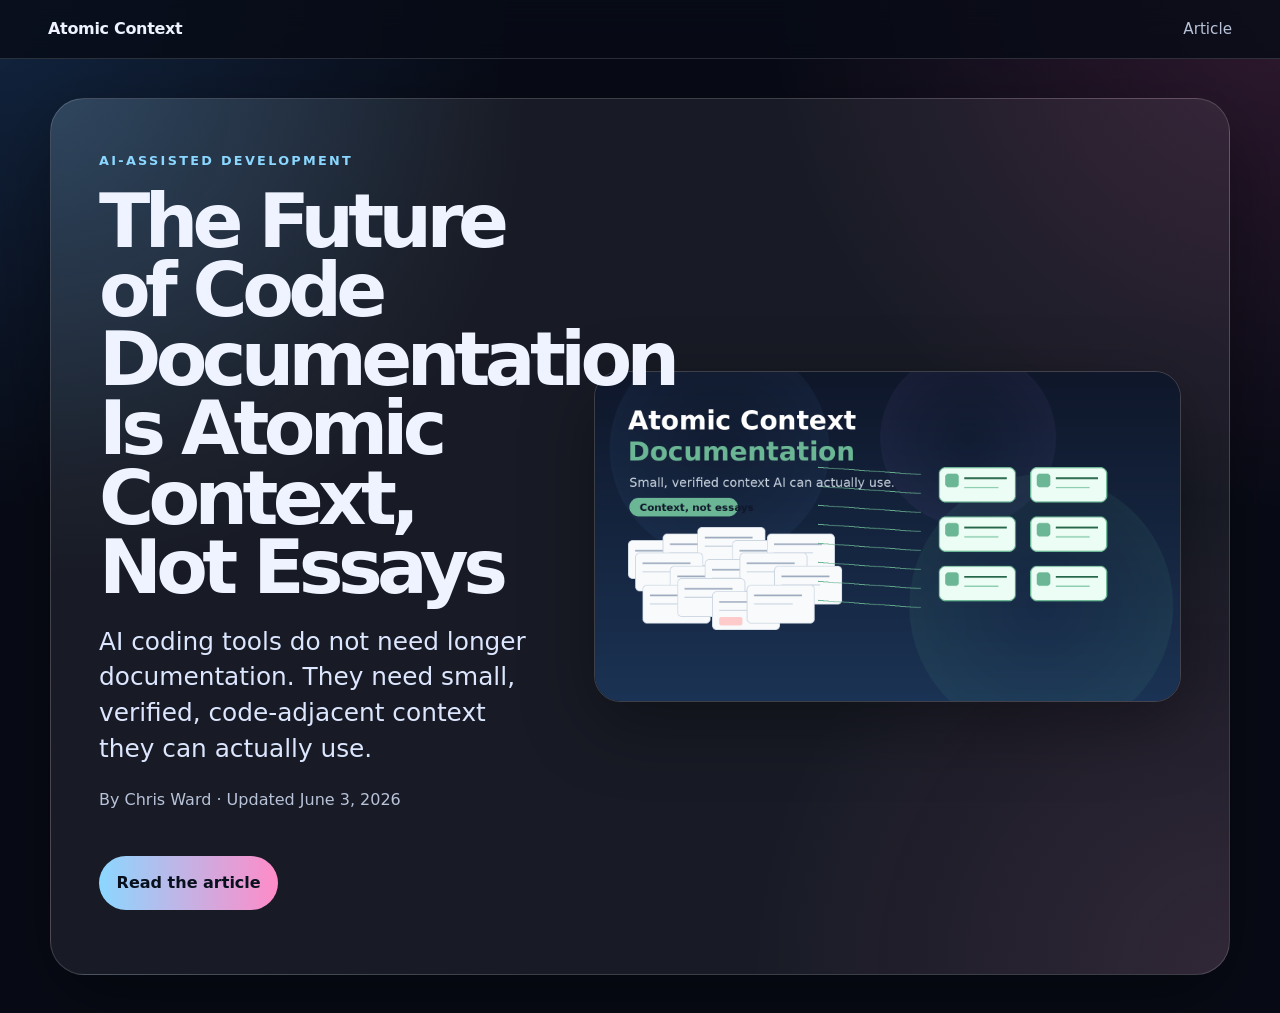
<file: index.html>
<!doctype html>
<html lang="en">
<head>
  <meta charset="utf-8" />
  <meta name="viewport" content="width=device-width, initial-scale=1" />
  <title>Atomic Context</title>
  <meta name="description" content="Atomic Context Documentation for AI-assisted software development." />
  <meta property="og:title" content="Atomic Context" />
  <meta property="og:description" content="Small, verified, code-adjacent context AI coding tools can actually use." />
  <meta property="og:image" content="hero.png" />
  <meta name="twitter:card" content="summary_large_image" />
  <link rel="stylesheet" href="style.css" />
</head>
<body>
  <header class="site-header">
    <a class="brand" href="./">Atomic Context</a>
    <nav>
      <a href="articles/atomic-context-documentation.html">Article</a>
    </nav>
  </header>

  <main>
    <section class="hero home-hero">
      <div class="hero-copy">
        <p class="eyebrow">AI-Assisted Development</p>
        <h1>The Future of Code Documentation Is Atomic Context, Not Essays</h1>
        <p class="subtitle">AI coding tools do not need longer documentation. They need small, verified, code-adjacent context they can actually use.</p>
        <p class="meta">By Chris Ward · Updated June 3, 2026</p>
        <p><a class="button" href="articles/atomic-context-documentation.html">Read the article</a></p>
      </div>
      <img class="hero-art" src="hero.png" alt="Atomic Context Documentation illustration showing documentation turning into clean context cards" />
    </section>
  </main>
</body>
</html>
</file>
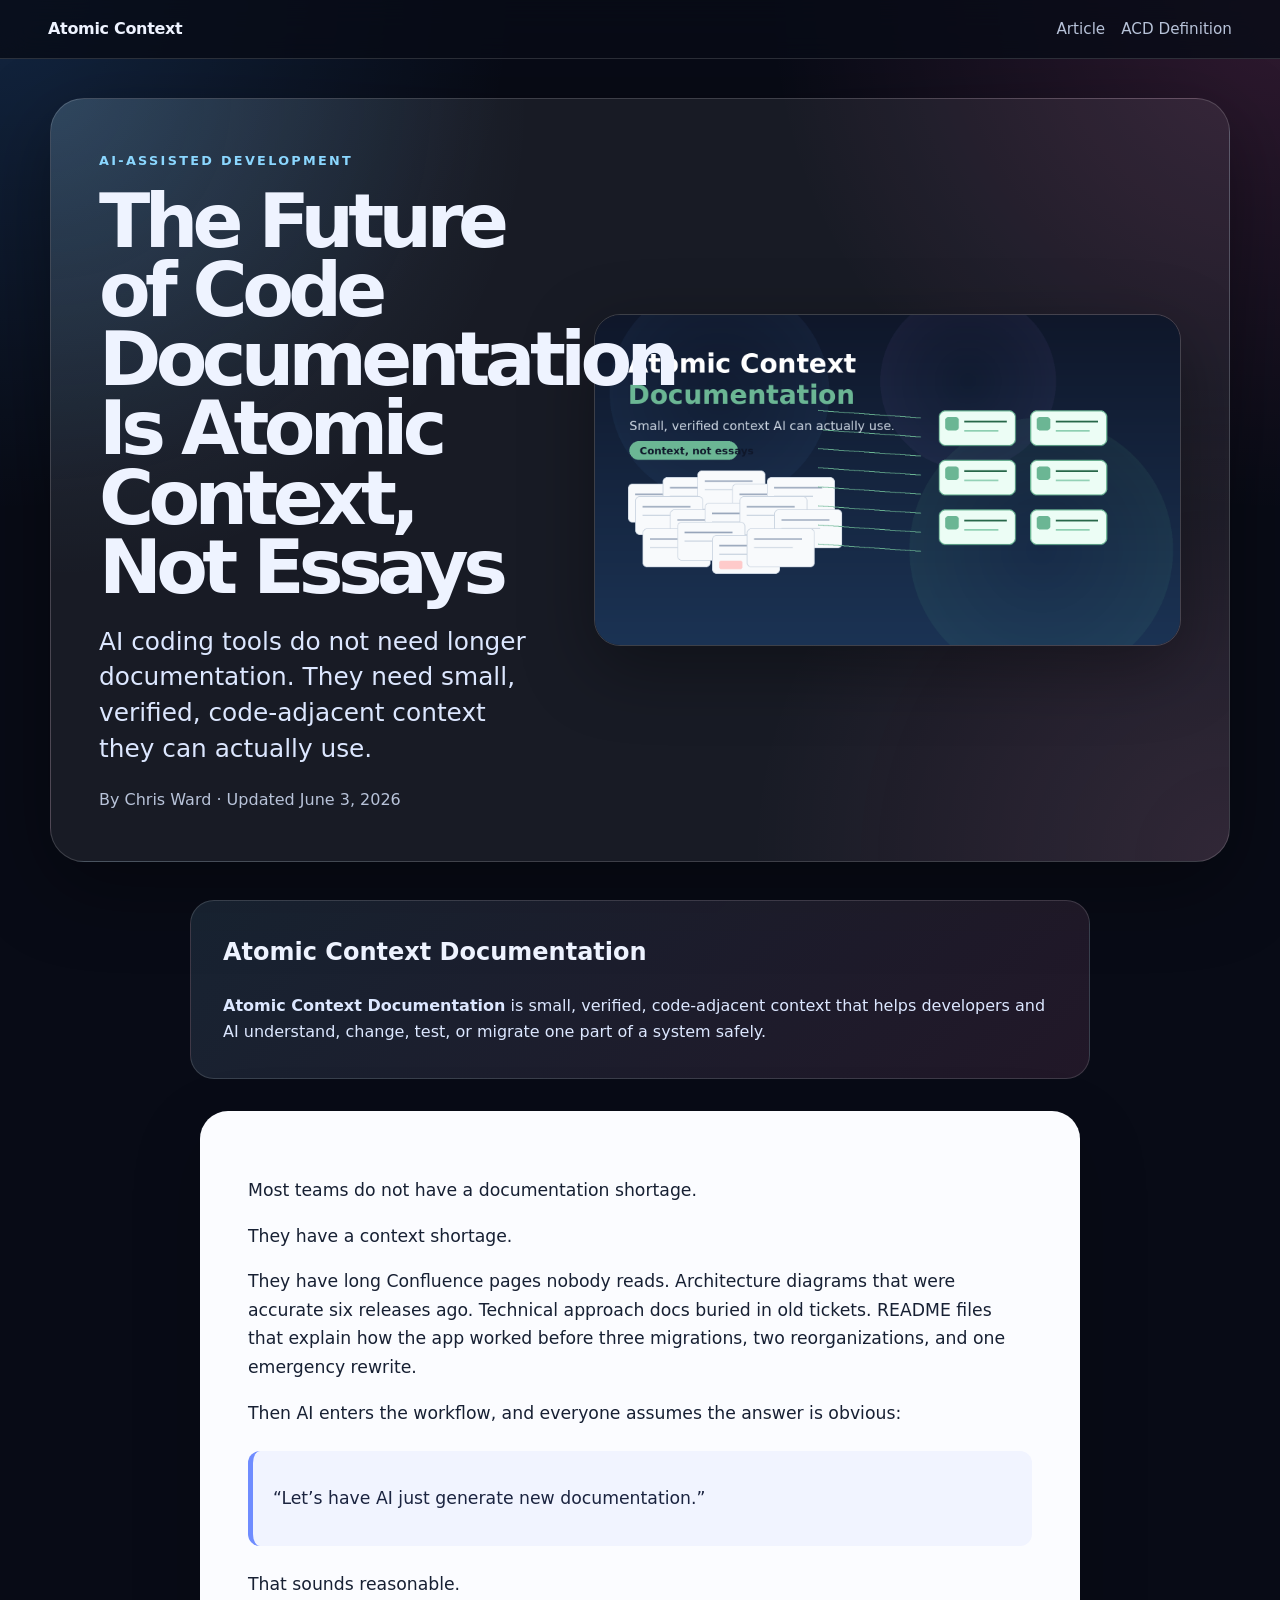
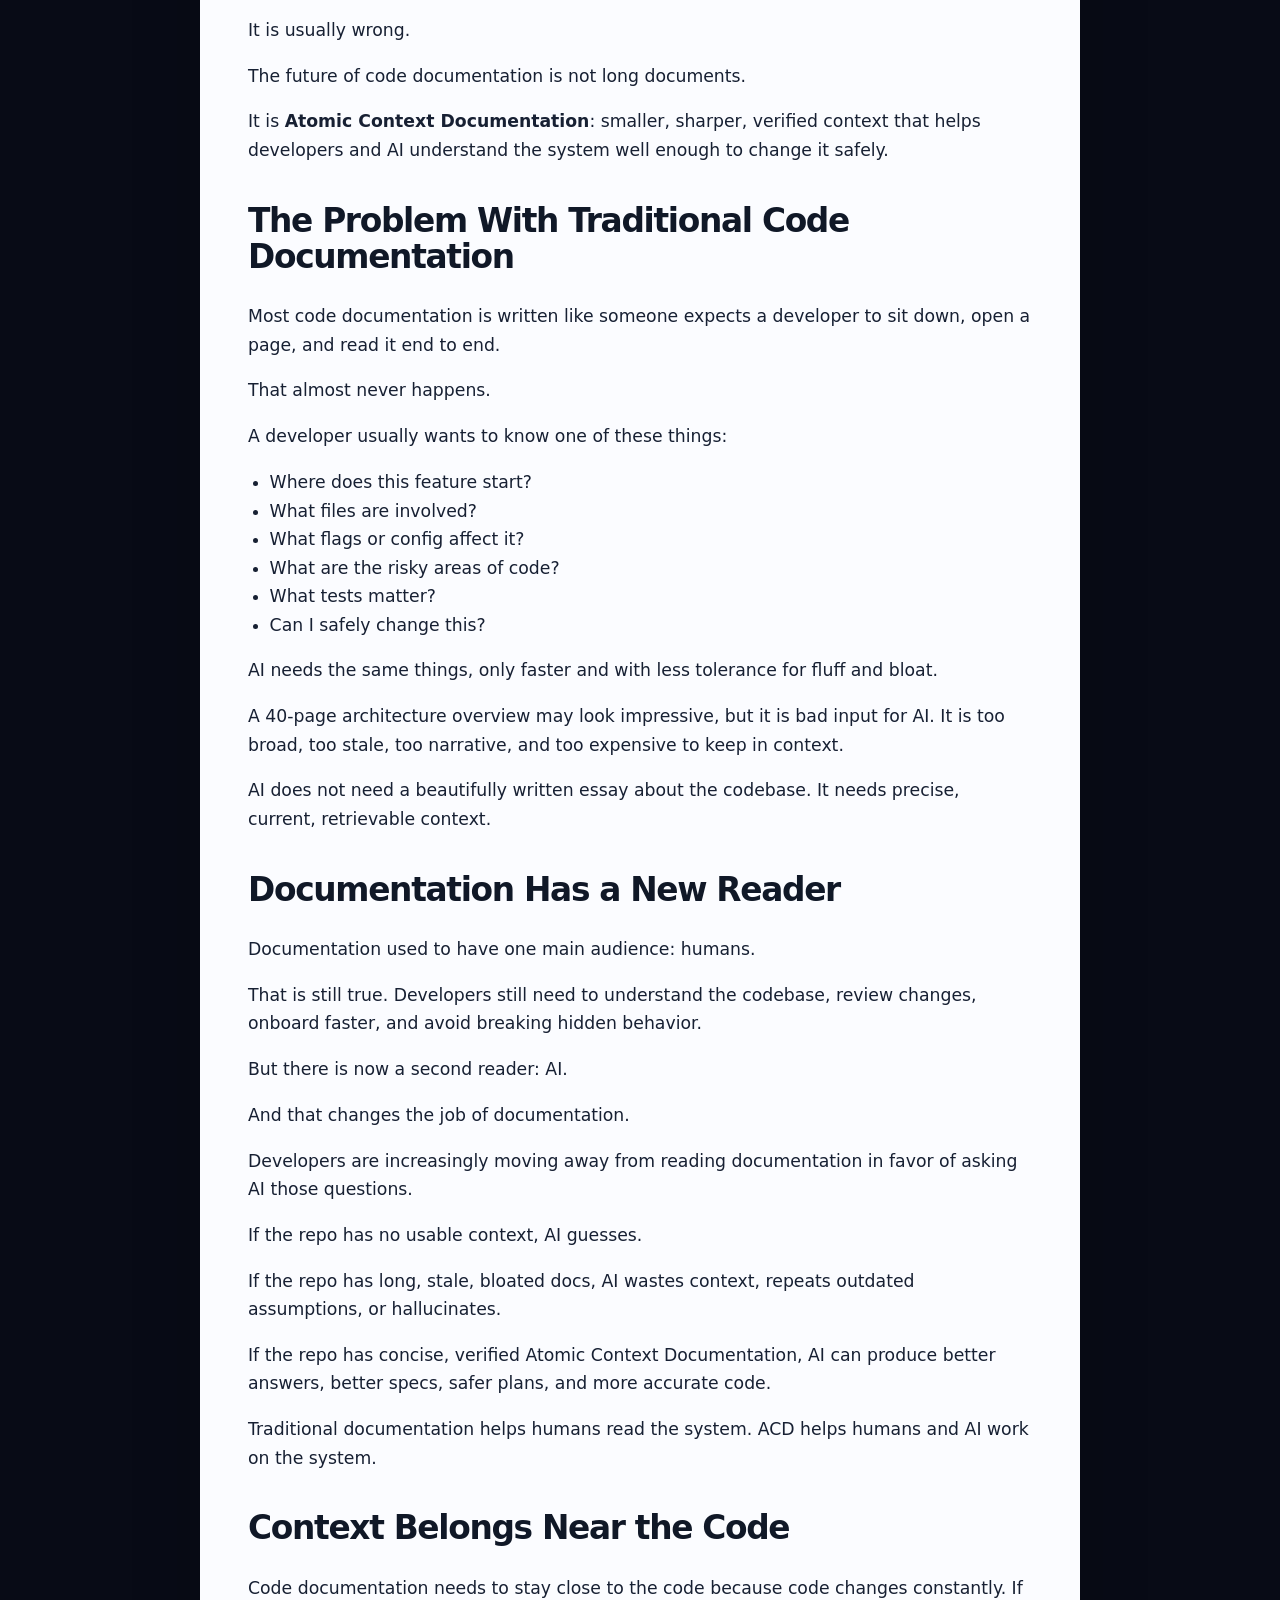
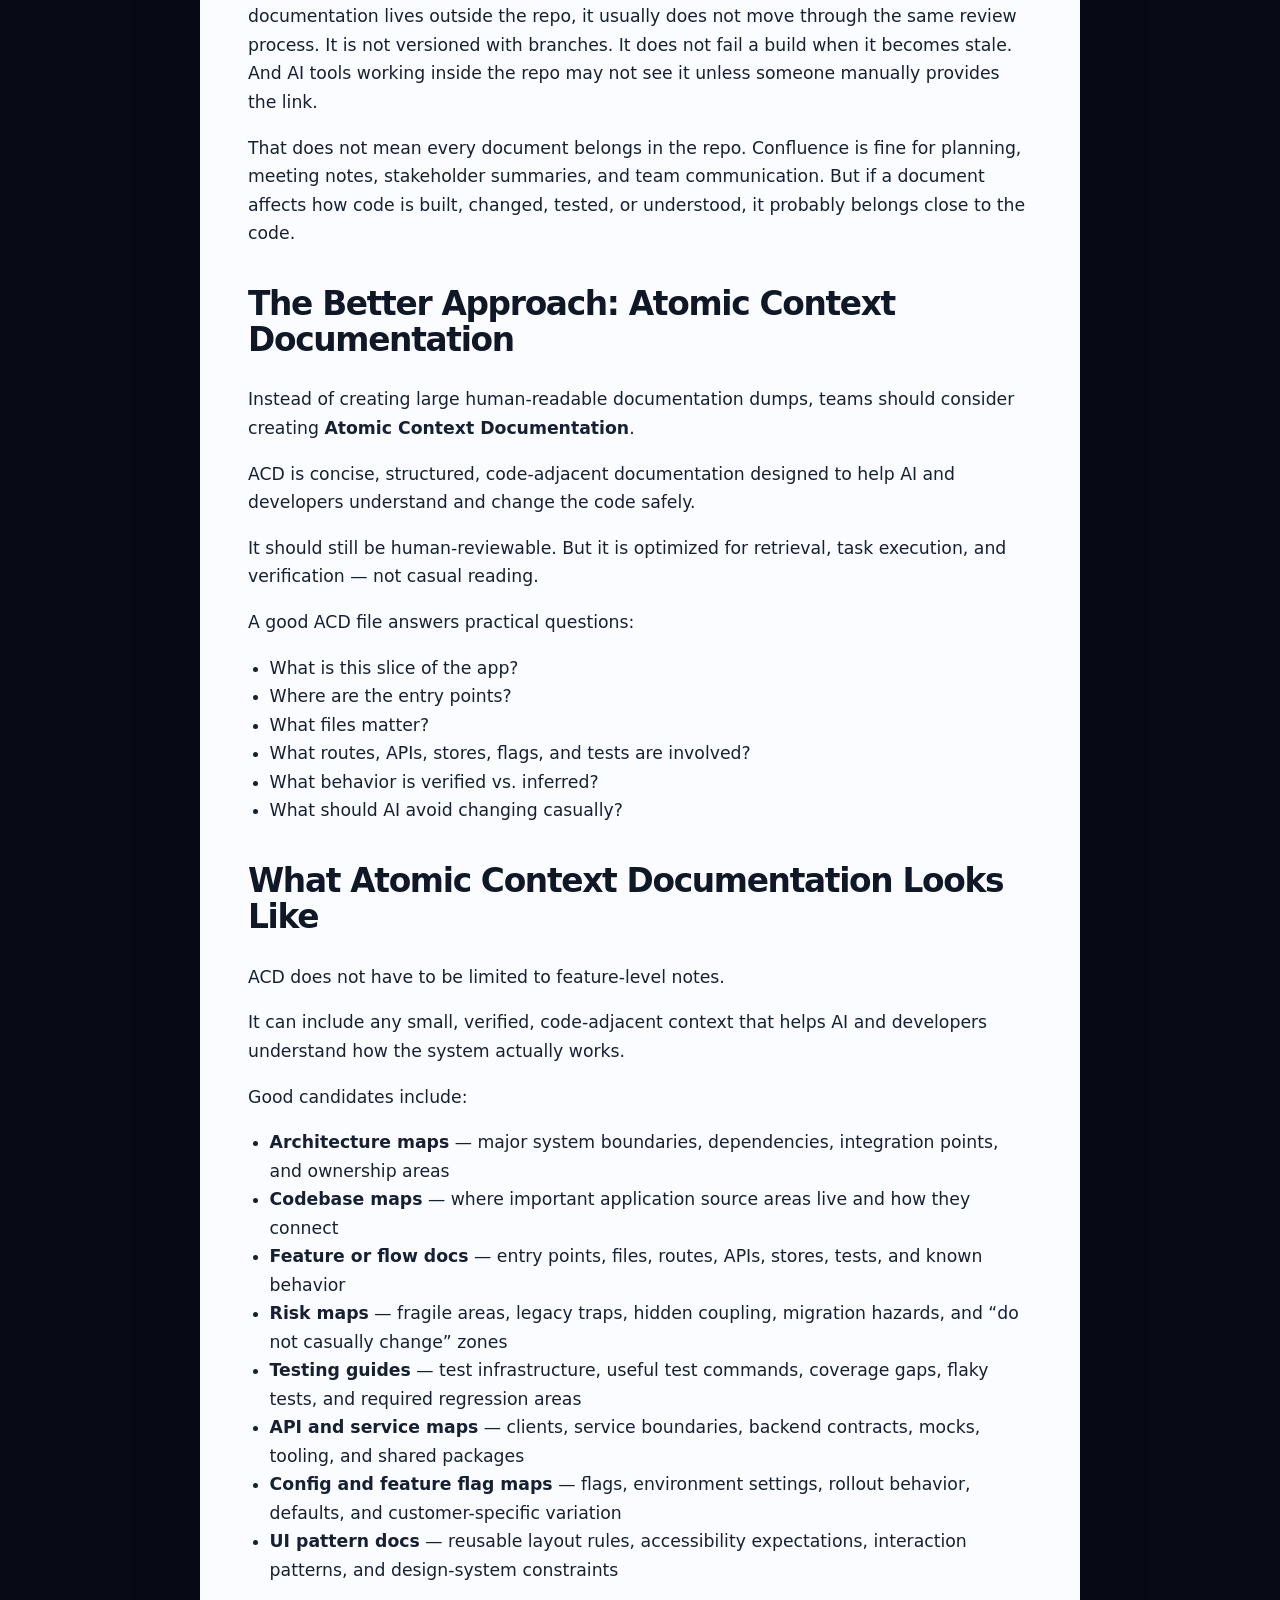
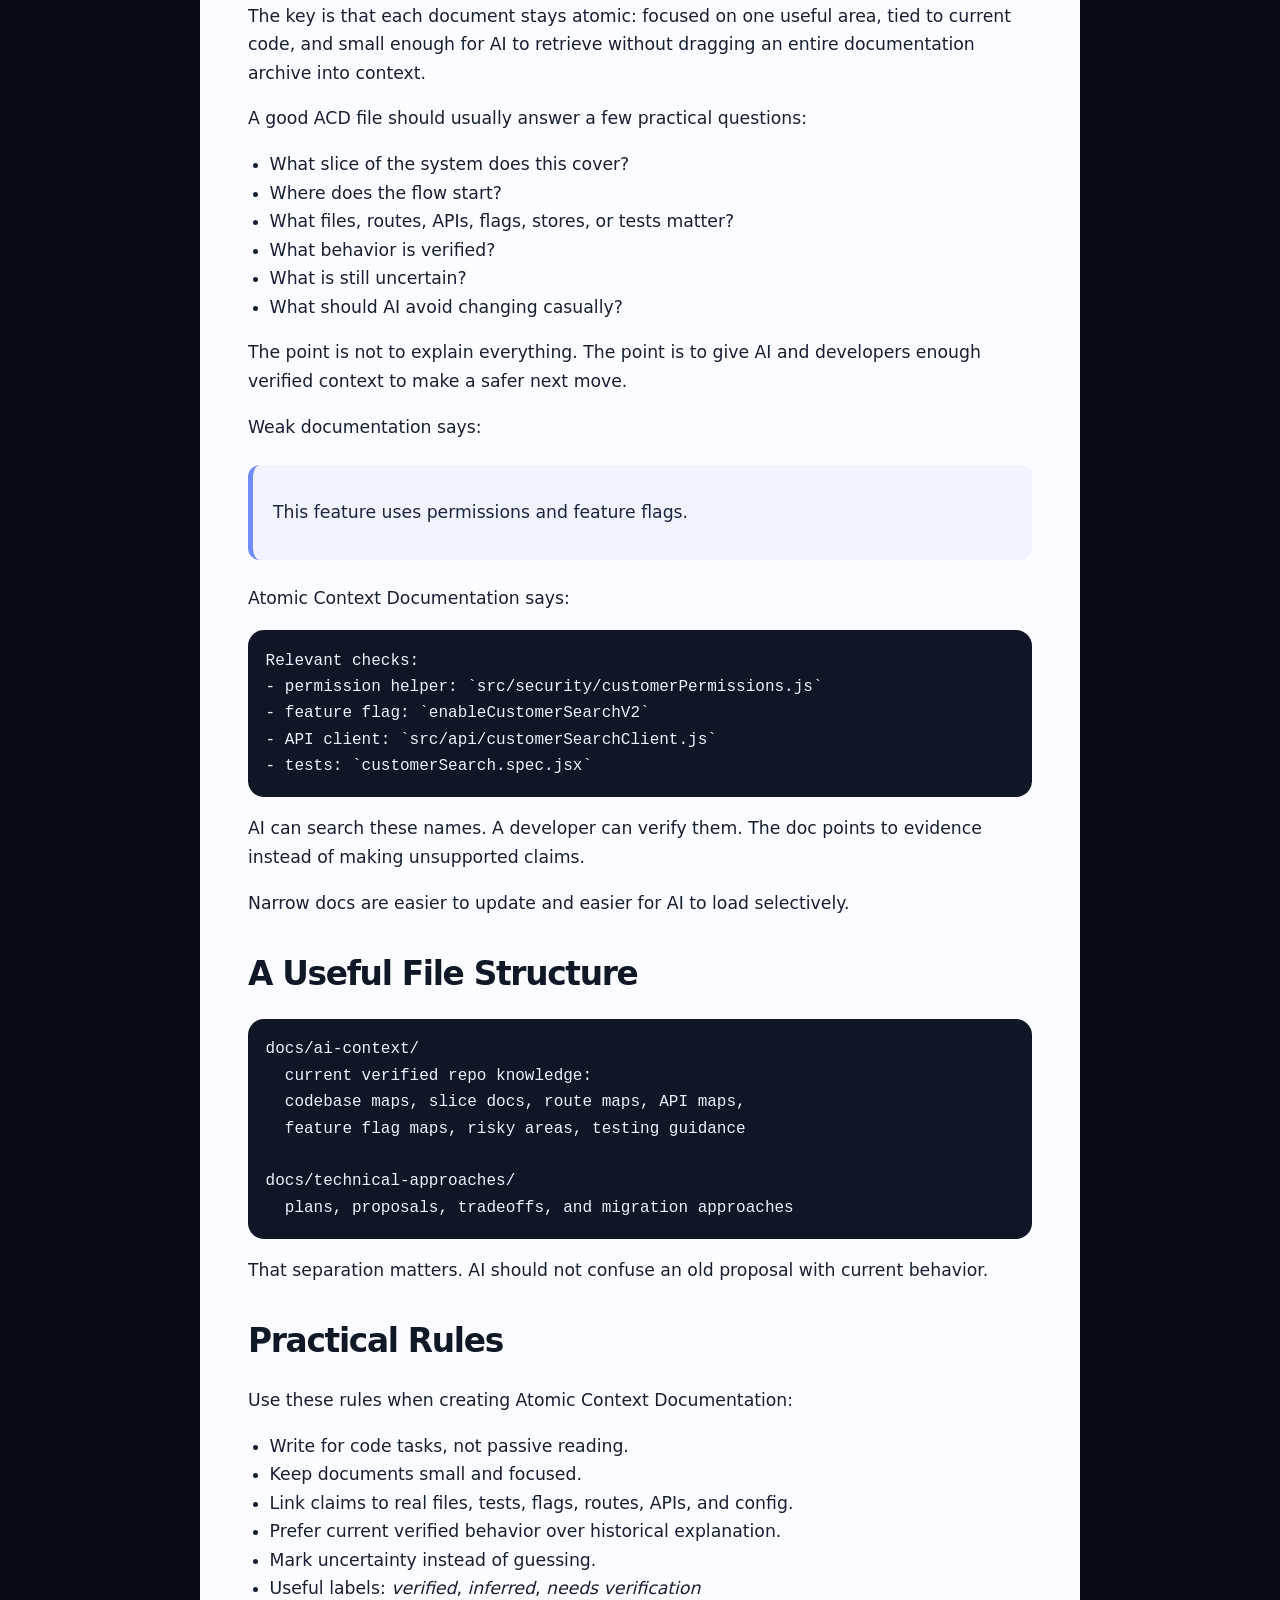
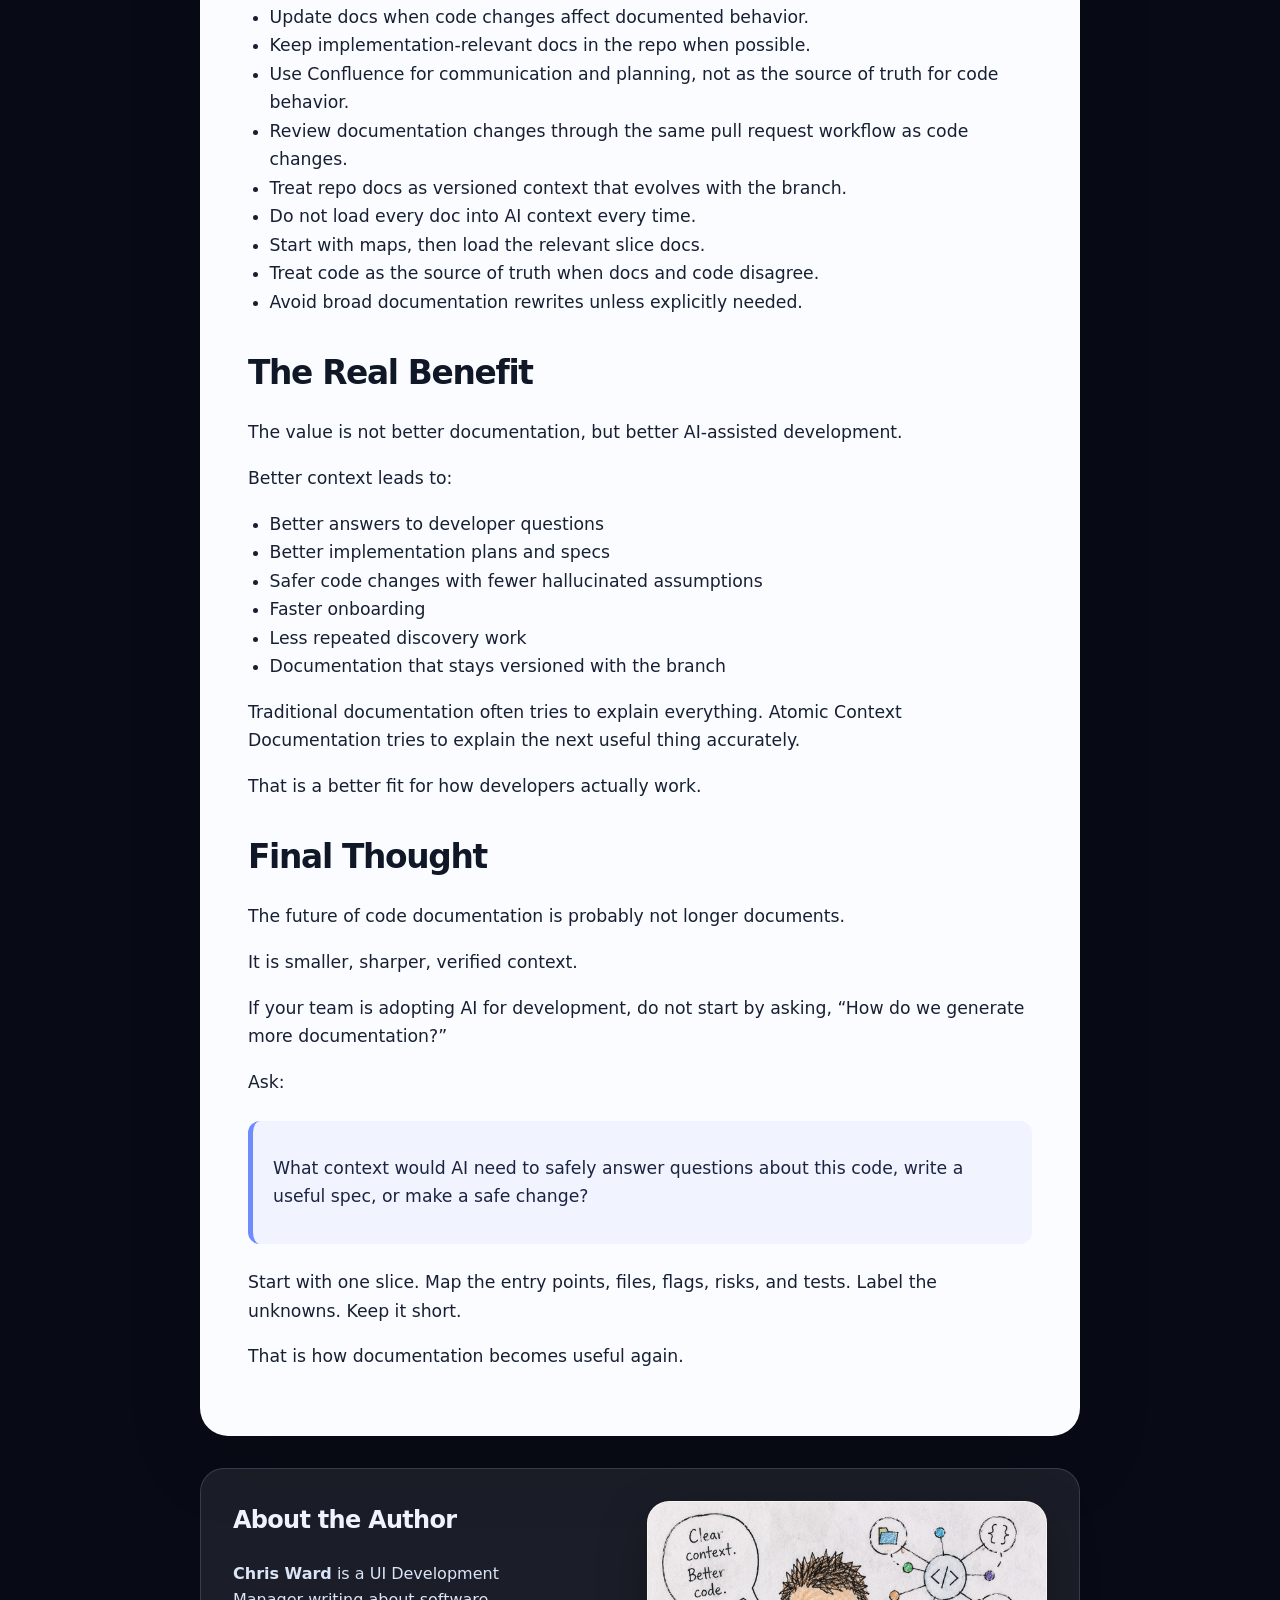
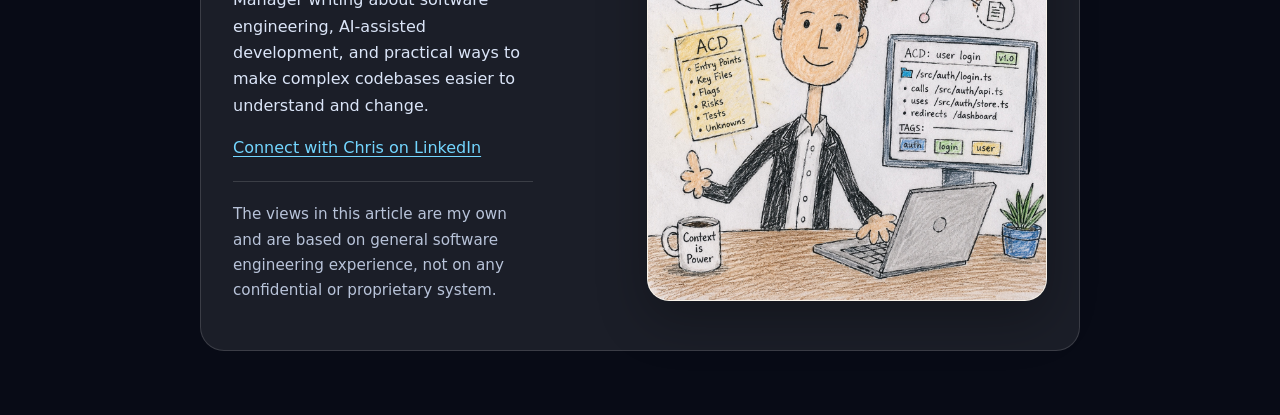
<file: articles/atomic-context-documentation.html>
<!doctype html>
<html lang="en">
<head>
  <meta charset="utf-8" />
  <meta name="viewport" content="width=device-width, initial-scale=1" />
  <title>The Future of Code Documentation Is Atomic Context, Not Essays</title>
  <meta name="description" content="AI coding tools do not need longer documentation. They need small, verified, code-adjacent context they can actually use." />
  <meta property="og:title" content="The Future of Code Documentation Is Atomic Context, Not Essays" />
  <meta property="og:description" content="AI coding tools do not need longer documentation. They need Atomic Context Documentation." />
  <meta property="og:image" content="../hero.png" />
  <meta name="twitter:card" content="summary_large_image" />
  <link rel="stylesheet" href="../style.css" />
</head>
<body>
  <header class="site-header">
    <a class="brand" href="../">Atomic Context</a>
    <nav>
      <a href="#article">Article</a>
      <a href="#definition">ACD Definition</a>
    </nav>
  </header>

  <main>
    <section class="hero">
      <div class="hero-copy">
        <p class="eyebrow">AI-Assisted Development</p>
        <h1>The Future of Code Documentation Is Atomic Context, Not Essays</h1>
        <p class="subtitle">AI coding tools do not need longer documentation. They need small, verified, code-adjacent context they can actually use.</p>
        <p class="meta">By Chris Ward · Updated June 3, 2026</p>
      </div>
      <img class="hero-art" src="../hero.png" alt="Atomic Context Documentation illustration showing documentation turning into clean context cards" />
    </section>

    <section class="callout" id="definition">
      <h2>Atomic Context Documentation</h2>
      <p><strong>Atomic Context Documentation</strong> is small, verified, code-adjacent context that helps developers and AI understand, change, test, or migrate one part of a system safely.</p>
    </section>

    <article class="article" id="article">
<p>Most teams do not have a documentation shortage.</p>
<p>They have a context shortage.</p>
<p>They have long Confluence pages nobody reads. Architecture diagrams that were accurate six releases ago. Technical approach docs buried in old tickets. README files that explain how the app worked before three migrations, two reorganizations, and one emergency rewrite.</p>
<p>Then AI enters the workflow, and everyone assumes the answer is obvious:</p>
<blockquote>
<p>“Let’s have AI just generate new documentation.”</p>
</blockquote>
<p>That sounds reasonable.</p>
<p>It is usually wrong.</p>
<p>The future of code documentation is not long documents.</p>
<p>It is <strong>Atomic Context Documentation</strong>: smaller, sharper, verified context that helps developers and AI understand the system well enough to change it safely.</p>
<h2>The Problem With Traditional Code Documentation</h2>
<p>Most code documentation is written like someone expects a developer to sit down, open a page, and read it end to end.</p>
<p>That almost never happens.</p>
<p>A developer usually wants to know one of these things:</p>
<ul>
<li>Where does this feature start?</li>
<li>What files are involved?</li>
<li>What flags or config affect it?</li>
<li>What are the risky areas of code?</li>
<li>What tests matter?</li>
<li>Can I safely change this?</li>
</ul>
<p>AI needs the same things, only faster and with less tolerance for fluff and bloat.</p>
<p>A 40-page architecture overview may look impressive, but it is bad input for AI. It is too broad, too stale, too narrative, and too expensive to keep in context.</p>
<p>AI does not need a beautifully written essay about the codebase. It needs precise, current, retrievable context.</p>
<h2>Documentation Has a New Reader</h2>
<p>Documentation used to have one main audience: humans.</p>
<p>That is still true. Developers still need to understand the codebase, review changes, onboard faster, and avoid breaking hidden behavior.</p>
<p>But there is now a second reader: AI.</p>
<p>And that changes the job of documentation.</p>
<p>Developers are increasingly moving away from reading documentation in favor of asking AI those questions.</p>
<p>If the repo has no usable context, AI guesses.</p>
<p>If the repo has long, stale, bloated docs, AI wastes context, repeats outdated assumptions, or hallucinates.</p>
<p>If the repo has concise, verified Atomic Context Documentation, AI can produce better answers, better specs, safer plans, and more accurate code.</p>
<p>Traditional documentation helps humans read the system. ACD helps humans and AI work on the system.</p>
<h2>Context Belongs Near the Code</h2>
<p>Code documentation needs to stay close to the code because code changes constantly. If documentation lives outside the repo, it usually does not move through the same review process. It is not versioned with branches. It does not fail a build when it becomes stale. And AI tools working inside the repo may not see it unless someone manually provides the link.</p>
<p>That does not mean every document belongs in the repo. Confluence is fine for planning, meeting notes, stakeholder summaries, and team communication. But if a document affects how code is built, changed, tested, or understood, it probably belongs close to the code.</p>
<h2>The Better Approach: Atomic Context Documentation</h2>
<p>Instead of creating large human-readable documentation dumps, teams should consider creating <strong>Atomic Context Documentation</strong>.</p>
<p>ACD is concise, structured, code-adjacent documentation designed to help AI and developers understand and change the code safely.</p>
<p>It should still be human-reviewable. But it is optimized for retrieval, task execution, and verification — not casual reading.</p>
<p>A good ACD file answers practical questions:</p>
<ul>
<li>What is this slice of the app?</li>
<li>Where are the entry points?</li>
<li>What files matter?</li>
<li>What routes, APIs, stores, flags, and tests are involved?</li>
<li>What behavior is verified vs. inferred?</li>
<li>What should AI avoid changing casually?</li>
</ul>
<h2>What Atomic Context Documentation Looks Like</h2>
<p>ACD does not have to be limited to feature-level notes.</p>
<p>It can include any small, verified, code-adjacent context that helps AI and developers understand how the system actually works.</p>
<p>Good candidates include:</p>
<ul>
<li><strong>Architecture maps</strong> — major system boundaries, dependencies, integration points, and ownership areas</li>
<li><strong>Codebase maps</strong> — where important application source areas live and how they connect</li>
<li><strong>Feature or flow docs</strong> — entry points, files, routes, APIs, stores, tests, and known behavior</li>
<li><strong>Risk maps</strong> — fragile areas, legacy traps, hidden coupling, migration hazards, and “do not casually change” zones</li>
<li><strong>Testing guides</strong> — test infrastructure, useful test commands, coverage gaps, flaky tests, and required regression areas</li>
<li><strong>API and service maps</strong> — clients, service boundaries, backend contracts, mocks, tooling, and shared packages</li>
<li><strong>Config and feature flag maps</strong> — flags, environment settings, rollout behavior, defaults, and customer-specific variation</li>
<li><strong>UI pattern docs</strong> — reusable layout rules, accessibility expectations, interaction patterns, and design-system constraints</li>
</ul>
<p>The key is that each document stays atomic: focused on one useful area, tied to current code, and small enough for AI to retrieve without dragging an entire documentation archive into context.</p>
<p>A good ACD file should usually answer a few practical questions:</p>
<ul>
<li>What slice of the system does this cover?</li>
<li>Where does the flow start?</li>
<li>What files, routes, APIs, flags, stores, or tests matter?</li>
<li>What behavior is verified?</li>
<li>What is still uncertain?</li>
<li>What should AI avoid changing casually?</li>
</ul>
<p>The point is not to explain everything. The point is to give AI and developers enough verified context to make a safer next move.</p>
<p>Weak documentation says:</p>
<blockquote>
<p>This feature uses permissions and feature flags.</p>
</blockquote>
<p>Atomic Context Documentation says:</p>
<pre><code>Relevant checks:
- permission helper: `src/security/customerPermissions.js`
- feature flag: `enableCustomerSearchV2`
- API client: `src/api/customerSearchClient.js`
- tests: `customerSearch.spec.jsx`</code></pre>
<p>AI can search these names. A developer can verify them. The doc points to evidence instead of making unsupported claims.</p>
<p>Narrow docs are easier to update and easier for AI to load selectively.</p>
<h2>A Useful File Structure</h2>
<pre><code>docs/ai-context/
  current verified repo knowledge:
  codebase maps, slice docs, route maps, API maps,
  feature flag maps, risky areas, testing guidance

docs/technical-approaches/
  plans, proposals, tradeoffs, and migration approaches</code></pre>
<p>That separation matters. AI should not confuse an old proposal with current behavior.</p>
<h2>Practical Rules</h2>
<p>Use these rules when creating Atomic Context Documentation:</p>
<ul>
<li>Write for code tasks, not passive reading.</li>
<li>Keep documents small and focused.</li>
<li>Link claims to real files, tests, flags, routes, APIs, and config.</li>
<li>Prefer current verified behavior over historical explanation.</li>
<li>Mark uncertainty instead of guessing.</li>
<li>Useful labels: <em>verified</em>, <em>inferred</em>, <em>needs verification</em></li>
<li>Update docs when code changes affect documented behavior.</li>
<li>Keep implementation-relevant docs in the repo when possible.</li>
<li>Use Confluence for communication and planning, not as the source of truth for code behavior.</li>
<li>Review documentation changes through the same pull request workflow as code changes.</li>
<li>Treat repo docs as versioned context that evolves with the branch.</li>
<li>Do not load every doc into AI context every time.</li>
<li>Start with maps, then load the relevant slice docs.</li>
<li>Treat code as the source of truth when docs and code disagree.</li>
<li>Avoid broad documentation rewrites unless explicitly needed.</li>
</ul>
<h2>The Real Benefit</h2>
<p>The value is not better documentation, but better AI-assisted development.</p>
<p>Better context leads to:</p>
<ul>
<li>Better answers to developer questions</li>
<li>Better implementation plans and specs</li>
<li>Safer code changes with fewer hallucinated assumptions</li>
<li>Faster onboarding</li>
<li>Less repeated discovery work</li>
<li>Documentation that stays versioned with the branch</li>
</ul>
<p>Traditional documentation often tries to explain everything. Atomic Context Documentation tries to explain the next useful thing accurately.</p>
<p>That is a better fit for how developers actually work.</p>
<h2>Final Thought</h2>
<p>The future of code documentation is probably not longer documents.</p>
<p>It is smaller, sharper, verified context.</p>
<p>If your team is adopting AI for development, do not start by asking, “How do we generate more documentation?”</p>
<p>Ask:</p>
<blockquote>
<p>What context would AI need to safely answer questions about this code, write a useful spec, or make a safe change?</p>
</blockquote>
<p>Start with one slice. Map the entry points, files, flags, risks, and tests. Label the unknowns. Keep it short.</p>
<p>That is how documentation becomes useful again.</p>
    </article>
  </main>

  <footer class="author-section">
 <img class="author-image" src="author-acd.png" style="width:400px" alt="Hand-drawn illustration about Atomic Context Documentation and clearer code" />

    <div class="author-card">
      <div class="author-copy">
        <h2>About the Author</h2>
        <p><strong>Chris Ward</strong> is a UI Development Manager writing about software engineering, AI-assisted development, and practical ways to make complex codebases easier to understand and change.</p>
        <p><a href="https://www.linkedin.com/in/chrislinkedurl/" target="_blank" rel="noopener noreferrer">Connect with Chris on LinkedIn</a></p>
        <p class="disclaimer">The views in this article are my own and are based on general software engineering experience, not on any confidential or proprietary system.</p>
      </div>
    </div>
  </footer>
</body>
</html>
</file>
<file: style.css>
:root {
  --bg: #080b16;
  --surface: #101625;
  --text: #eef3ff;
  --muted: #b8c3d9;
  --ink: #172033;
  --paper: #fbfcff;
  --accent: #8bd7ff;
  --line: rgba(255, 255, 255, 0.14);
  --shadow: 0 24px 80px rgba(0, 0, 0, 0.38);
}

* { box-sizing: border-box; }

html { scroll-behavior: smooth; }

body {
  margin: 0;
  font-family: Inter, ui-sans-serif, system-ui, -apple-system, BlinkMacSystemFont, "Segoe UI", sans-serif;
  color: var(--text);
  background:
    radial-gradient(circle at top left, rgba(65, 156, 255, 0.18), transparent 32rem),
    radial-gradient(circle at top right, rgba(255, 101, 181, 0.16), transparent 32rem),
    var(--bg);
  line-height: 1.65;
}

a {
  color: #73d6ff;
  text-decoration-thickness: 0.08em;
  text-underline-offset: 0.18em;
}

.site-header {
  position: sticky;
  top: 0;
  z-index: 20;
  display: flex;
  justify-content: space-between;
  align-items: center;
  gap: 1.5rem;
  padding: 1rem clamp(1rem, 4vw, 3rem);
  background: rgba(8, 11, 22, 0.82);
  backdrop-filter: blur(16px);
  border-bottom: 1px solid var(--line);
}

.brand {
  color: var(--text);
  font-weight: 800;
  text-decoration: none;
  letter-spacing: -0.02em;
}

nav {
  display: flex;
  gap: 1rem;
  flex-wrap: wrap;
}

nav a {
  color: var(--muted);
  text-decoration: none;
  font-size: 0.95rem;
}

nav a:hover { color: var(--text); }

.hero,
.home-hero {
  width: min(1180px, calc(100% - 2rem));
  margin: clamp(1rem, 3vw, 2.5rem) auto;
  min-height: clamp(560px, 70vh, 760px);
  border: 1px solid rgba(255, 255, 255, 0.16);
  border-radius: 34px;
  overflow: hidden;
  box-shadow: var(--shadow);
}

.hero-image {
  position: relative;
  background-image:
    linear-gradient(90deg, rgba(5, 8, 18, 0.94) 0%, rgba(5, 8, 18, 0.80) 37%, rgba(5, 8, 18, 0.34) 70%, rgba(5, 8, 18, 0.14) 100%),
    url("hero.png");
  background-size: cover;
  background-position: center;
}

body:has(.article) .hero-image {
  background-image:
    linear-gradient(90deg, rgba(5, 8, 18, 0.94) 0%, rgba(5, 8, 18, 0.80) 37%, rgba(5, 8, 18, 0.34) 70%, rgba(5, 8, 18, 0.14) 100%),
    url("../hero.png");
}

.hero-overlay {
  min-height: inherit;
  display: flex;
  align-items: flex-end;
  padding: clamp(1.4rem, 5vw, 4.5rem);
}

.hero-copy { max-width: 780px; }

.eyebrow {
  display: inline-flex;
  margin: 0 0 1rem;
  color: var(--accent);
  font-size: 0.8rem;
  font-weight: 800;
  letter-spacing: 0.18em;
  text-transform: uppercase;
}

h1 {
  margin: 0;
  max-width: 920px;
  font-size: clamp(3rem, 7vw, 4.7rem);
  line-height: 0.92;
  letter-spacing: -0.075em;
  text-wrap: balance;
}

.subtitle {
  margin: 1.35rem 0 0;
  max-width: 760px;
  color: #dce7ff;
  font-size: clamp(1.15rem, 2vw, 1.55rem);
  line-height: 1.45;
}

.meta {
  margin: 1.2rem 0 0;
  color: var(--muted);
  font-size: 1rem;
}

.button {
  display: inline-flex;
  margin-top: 1.7rem;
  padding: 0.85rem 1.1rem;
  border-radius: 999px;
  color: #08101e;
  background: linear-gradient(90deg, #8bd7ff, #ff8bc8);
  font-weight: 800;
  text-decoration: none;
}

.callout {
  width: min(900px, calc(100% - 2rem));
  margin: 0 auto 2rem;
  padding: clamp(1.3rem, 3vw, 2rem);
  border-radius: 24px;
  background: linear-gradient(135deg, rgba(139, 215, 255, 0.12), rgba(255, 139, 200, 0.10));
  border: 1px solid rgba(255, 255, 255, 0.14);
}

.callout h2 {
  margin-top: 0;
  color: var(--text);
}

.callout p {
  margin-bottom: 0;
  color: #dce7ff;
}

.article {
  width: min(880px, calc(100% - 2rem));
  margin: 2rem auto;
  padding: clamp(1.4rem, 4vw, 3rem);
  color: var(--ink);
  background: var(--paper);
  border-radius: 28px;
  box-shadow: 0 24px 70px rgba(0, 0, 0, 0.18);
}

.article p,
.article li { font-size: 1.08rem; }

.article h2 {
  margin-top: 2.4rem;
  color: #101827;
  font-size: clamp(1.6rem, 3vw, 2.05rem);
  line-height: 1.1;
  letter-spacing: -0.04em;
}

.article blockquote {
  margin: 1.5rem 0;
  padding: 1rem 1.25rem;
  border-left: 5px solid #6f8cff;
  background: #f1f4ff;
  color: #1b2440;
  border-radius: 12px;
}

.article pre {
  overflow-x: auto;
  padding: 1.1rem;
  border-radius: 16px;
  color: #eaf1ff;
  background: #101625;
}

.article code {
  font-family: "SFMono-Regular", Consolas, "Liberation Mono", monospace;
}

.article ul { padding-left: 1.35rem; }

.author-section {
  width: min(880px, calc(100% - 2rem));
  margin: 2rem auto 4rem;
  padding: clamp(1.3rem, 3vw, 2rem);
  border-radius: 24px;
  background: rgba(255, 255, 255, 0.08);
  border: 1px solid rgba(255, 255, 255, 0.14);
  color: var(--text);
}

.author-section h2 {
  margin-top: 0;
  letter-spacing: -0.03em;
}

.author-section p { color: #dbe5f8; }

.disclaimer {
  margin-top: 1.25rem;
  padding-top: 1.25rem;
  border-top: 1px solid rgba(255, 255, 255, 0.14);
  color: var(--muted) !important;
  font-size: 0.95rem;
}

@media (max-width: 760px) {
  .site-header {
    align-items: flex-start;
    flex-direction: column;
  }

  .hero,
  .home-hero {
    min-height: 620px;
    border-radius: 24px;
  }

  .hero-image,
  body:has(.article) .hero-image {
    background-image:
      linear-gradient(180deg, rgba(5, 8, 18, 0.94) 0%, rgba(5, 8, 18, 0.78) 55%, rgba(5, 8, 18, 0.48) 100%),
      url("hero.png");
    background-position: center;
  }

  body:has(.article) .hero-image {
    background-image:
      linear-gradient(180deg, rgba(5, 8, 18, 0.94) 0%, rgba(5, 8, 18, 0.78) 55%, rgba(5, 8, 18, 0.48) 100%),
      url("../hero.png");
  }

  .hero-overlay { align-items: flex-end; }

  h1 { font-size: clamp(2.8rem, 15vw, 4.2rem); }
}


/* Author section image layout */
.author-card {
  display: grid;
  grid-template-columns: minmax(220px, 300px) 1fr;
  gap: clamp(1.25rem, 4vw, 2rem);
  align-items: center;
}

.author-image {
  width: 100%;
  height:400px;
  border-radius: 22px;
  display: block;
  box-shadow: 0 18px 50px rgba(0, 0, 0, 0.28);
  border: 1px solid rgba(255, 255, 255, 0.18);
  background: #f7f1e7;
  float:right;
}

.author-copy h2 {
  margin-top: 0;
}

@media (max-width: 760px) {
  .author-card {
    grid-template-columns: 1fr;
  }

  .author-image {
    max-width: 420px;
    margin: 0 auto;
  }
}


/* Restored top-header hero image layout */
.hero,
.home-hero {
  display: grid;
  grid-template-columns: minmax(0, 0.95fr) minmax(360px, 1.25fr);
  align-items: center;
  gap: clamp(1.5rem, 4vw, 3rem);
  width: min(1180px, calc(100% - 2rem));
  min-height: auto;
  margin: clamp(1rem, 3vw, 2.5rem) auto;
  padding: clamp(1.4rem, 4vw, 3rem);
  border-radius: 34px;
  background:
    radial-gradient(circle at top left, rgba(139, 215, 255, 0.14), transparent 30rem),
    radial-gradient(circle at bottom right, rgba(255, 139, 200, 0.11), transparent 30rem),
    rgba(255, 255, 255, 0.065);
  border: 1px solid rgba(255, 255, 255, 0.16);
  box-shadow: var(--shadow);
  overflow: hidden;
}

.hero.hero-image,
.home-hero.hero-image {
  background:
    radial-gradient(circle at top left, rgba(139, 215, 255, 0.14), transparent 30rem),
    radial-gradient(circle at bottom right, rgba(255, 139, 200, 0.11), transparent 30rem),
    rgba(255, 255, 255, 0.065);
}

.hero-overlay {
  min-height: auto;
  display: block;
  padding: 0;
}

.hero-copy {
  max-width: 660px;
  z-index: 2;
}

.hero .subtitle,
.home-hero .subtitle {
  color: #dce7ff;
}

.hero-art {
  width: 100%;
  max-height: 520px;
  object-fit: cover;
  border-radius: 26px;
  display: block;
  box-shadow: 0 22px 70px rgba(0, 0, 0, 0.34);
  border: 1px solid rgba(255, 255, 255, 0.16);
}

@media (max-width: 900px) {
  .hero,
  .home-hero {
    grid-template-columns: 1fr;
  }

  .hero-art {
    order: -1;
    max-height: 360px;
  }
}
</file>
